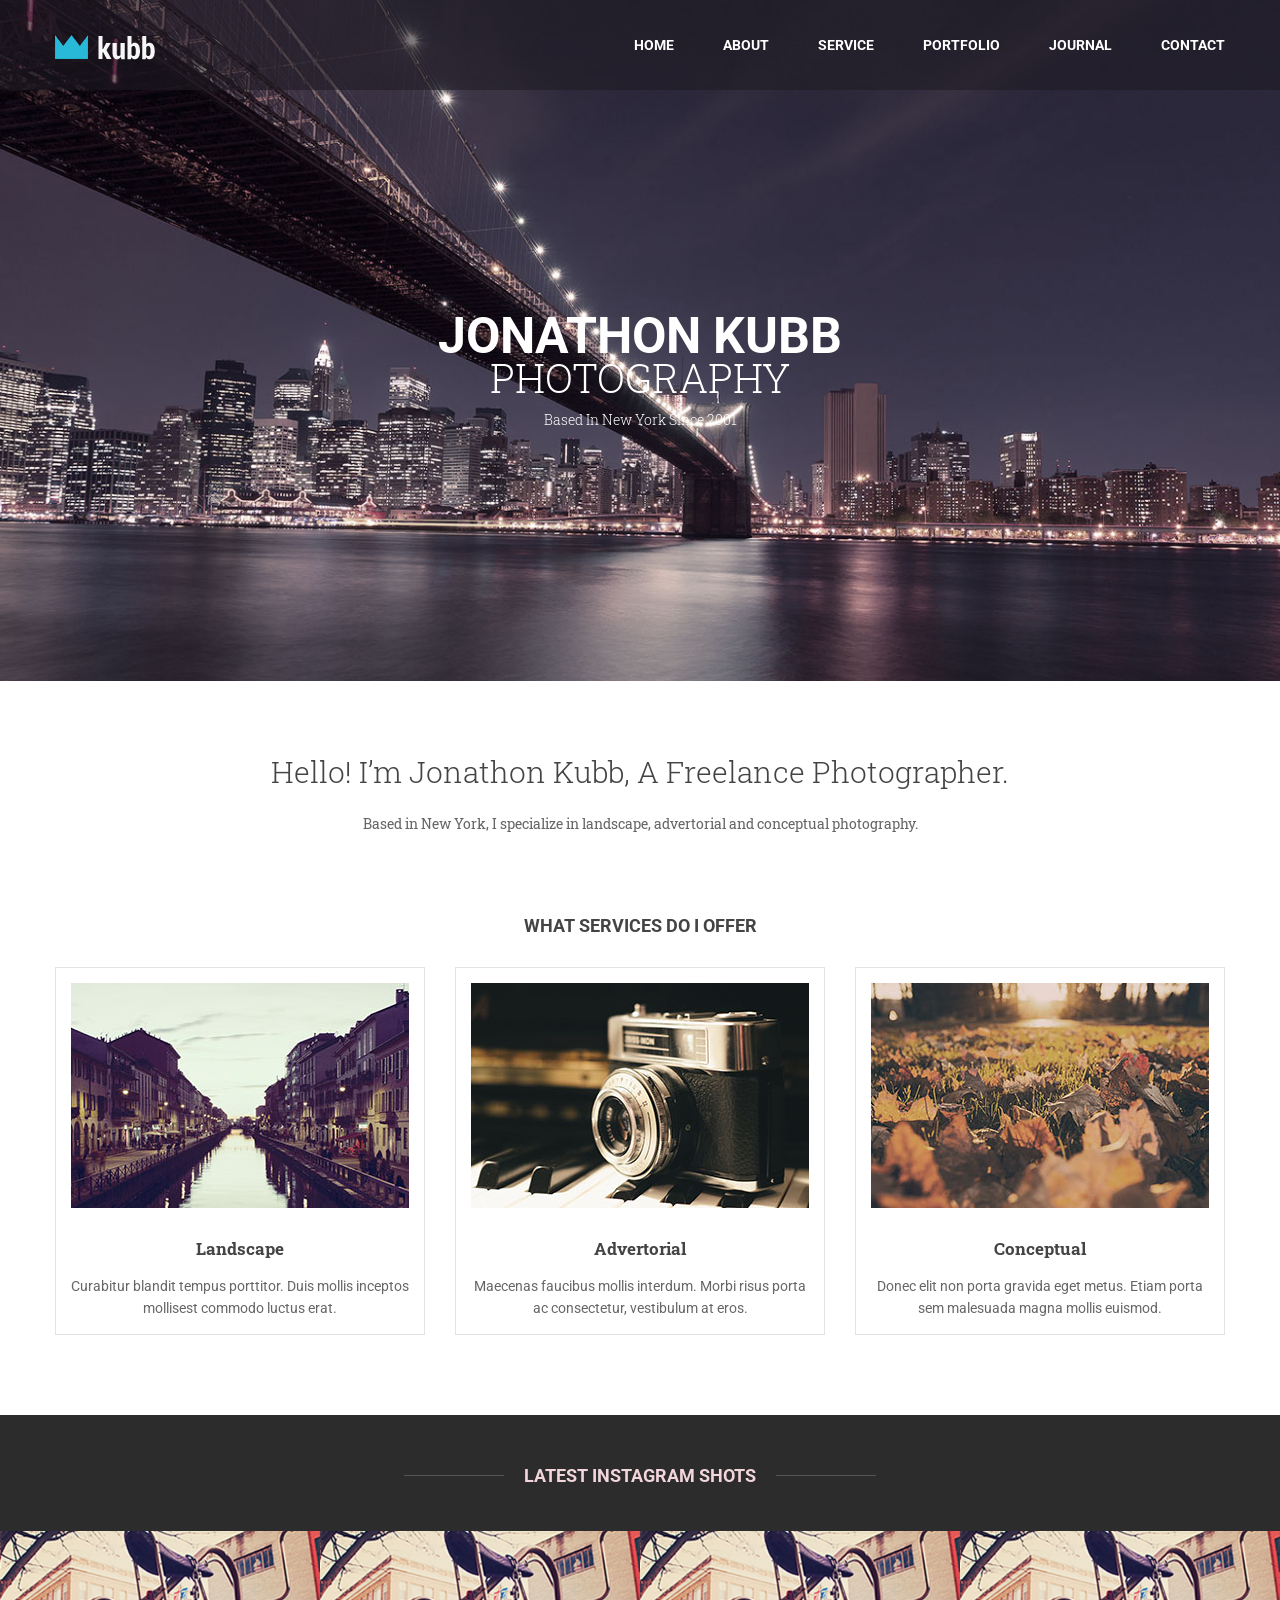
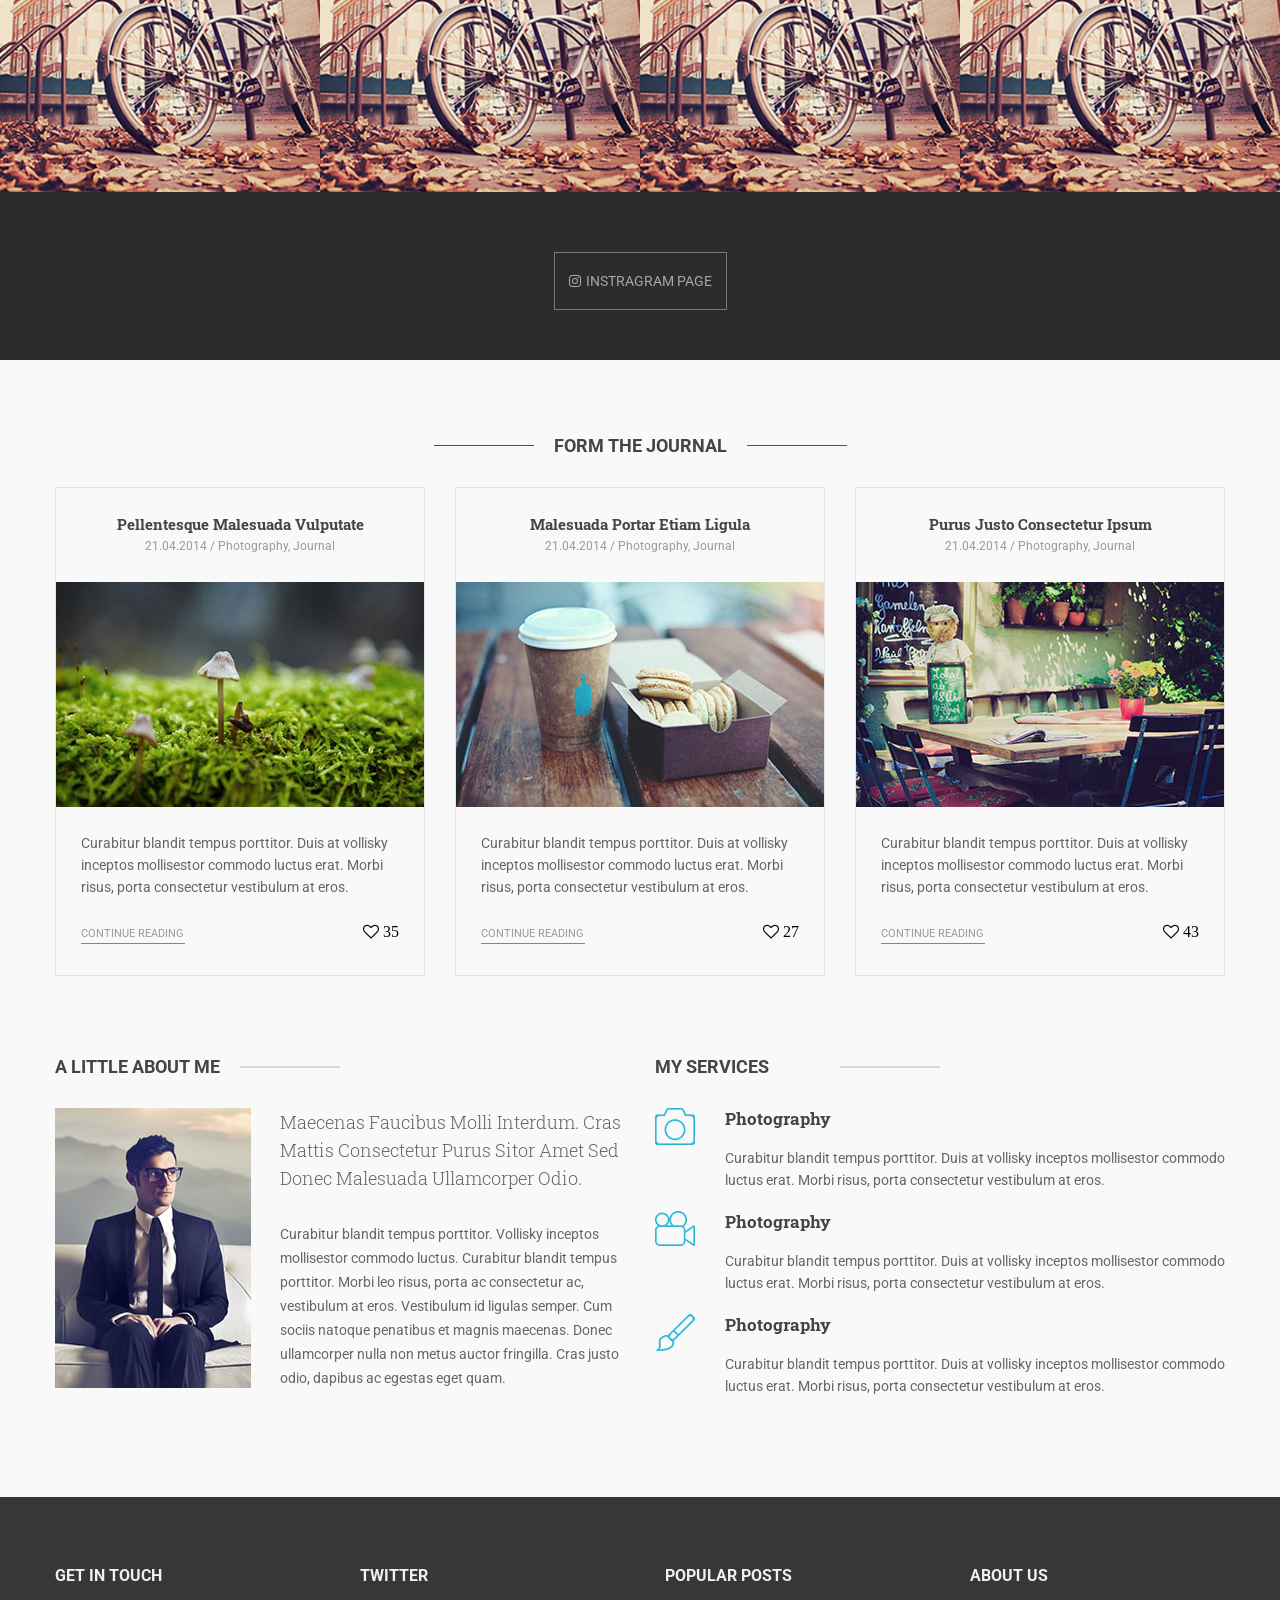
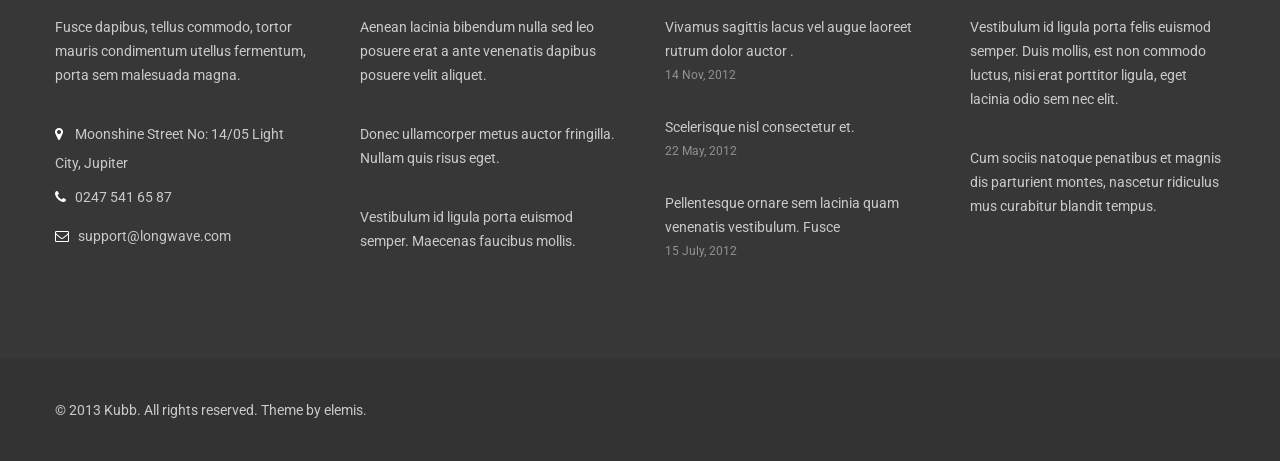
<file: index.html>
<!DOCTYPE html>
<html lang="en">

<head>
    <meta charset="UTF-8">
    <meta http-equiv="X-UA-Compatible" content="IE=edge">
    <meta name="viewport" content="width=device-width, initial-scale=1.0">
    <title>kubb project</title>
    <link rel="stylesheet" href="https://cdnjs.cloudflare.com/ajax/libs/font-awesome/4.7.0/css/font-awesome.css"
        integrity="sha512-5A8nwdMOWrSz20fDsjczgUidUBR8liPYU+WymTZP1lmY9G6Oc7HlZv156XqnsgNUzTyMefFTcsFH/tnJE/+xBg=="
        crossorigin="anonymous" referrerpolicy="no-referrer" />
    <link rel="preconnect" href="https://fonts.googleapis.com">
    <link rel="preconnect" href="https://fonts.gstatic.com" crossorigin>
    <link
        href="https://fonts.googleapis.com/css2?family=Lato:wght@300;400&family=Open+Sans:ital,wght@0,300;0,400;0,500;0,700;1,600&family=Oswald:wght@400;500;600;700&family=Roboto+Slab:wght@300;400;600;700;800;900&family=Roboto:wght@300;400;500;700;900&display=swap"
        rel="stylesheet">
    <link rel="stylesheet" href="css/style.css">
</head>

<body>
    <!-- ============================= nav section start ========================= -->

    <section id="nav">
        <div class="container">
            <div class="menu_main">
                <div class="menu_logo">
                    <img src="images/logo.png" alt="logo">
                </div>
                <div class="menu_list">
                    <ul>
                        <li><a href="#">home</a></li>
                        <li><a href="#">about</a></li>
                        <li><a href="#">service</a></li>
                        <li><a href="#">portfolio</a></li>
                        <li><a href="#">journal</a></li>
                        <li><a href="#">contact</a></li>
                    </ul>
                </div>
            </div>

        </div>
    </section>

    <!-- =====================nav section end================ -->

    <!-- ====================== banner section start ===================== -->
    <section id="banner">
        <div class="banner_text">
            <h1>Jonathon Kubb</h1>
            <h2>Photography</h2>
            <p>Based in New York since 2001</p>
        </div>
    </section>
    <!-- ====================== banner section end ======================= -->

    <!-- ======================= about section start ============== -->
    <section id="about">
        <div class="container">
            <div class="about_text">
                <h2>Hello! I’m Jonathon Kubb, a freelance Photographer.</h2>
                <p>Based in New York, I specialize in landscape, advertorial and conceptual photography. </p>
            </div>
        </div>
    </section>
    <!-- ====================== about section end ==================== -->


    <!-- ========================= service section start ======================= -->
    <section id="service">
        <div class="container">
            <div class="service_header">
                <h2>What services do I offer</h2>
            </div>

            <div class="service_main">
                <div class="service_item">
                    <div class="service_photo">
                        <img src="images/service-1.jpg" alt="service">
                    </div>

                    <div class="service_text">
                        <h2>landscape</h2>
                        <p>Curabitur blandit tempus porttitor. Duis mollis inceptos mollisest commodo luctus erat. </p>
                    </div>
                </div>

                <div class="service_item">
                    <div class="service_photo">
                        <img src="images/service-2.jpg" alt="service">
                    </div>

                    <div class="service_text">
                        <h2>Advertorial </h2>
                        <p>Maecenas faucibus mollis interdum. Morbi risus porta ac consectetur, vestibulum at eros. </p>
                    </div>
                </div>

                <div class="service_item">
                    <div class="service_photo">
                        <img src="images/service-3.jpg" alt="service">
                    </div>

                    <div class="service_text">
                        <h2>Conceptual</h2>
                        <p> Donec elit non porta gravida eget metus. Etiam porta sem malesuada magna mollis euismod.
                        </p>
                    </div>
                </div>
            </div>

        </div>
    </section>
    <!-- ======================== service section end ============================== -->


    <!-- ========================= portfolio section start ========================== -->
    <section id="portfolio">
        <div class="common_head">
            <h2>Latest ınstagram shots</h2>
        </div>

        <div class="portfolio_main">
            <div class="portfolio_item">
                <img src="images/port-1.jpg" alt="port-1">
            </div>

            <div class="portfolio_item">
                <img src="images/port-1.jpg" alt="port-1">
            </div>

            <div class="portfolio_item">
                <img src="images/port-1.jpg" alt="port-1">
            </div>

            <div class="portfolio_item">
                <img src="images/port-1.jpg" alt="port-1">
            </div>
        </div>

        <div class="portfolio_button">
            <a href="#"> <i class="fa fa-instagram" aria-hidden="true"></i>Instragram page</a>
        </div>

    </section>
    <!-- ========================== portfolio section end ========================== -->
    <!-- ======================== journal section start =================== -->
    <section id="journal">
        <div class="container">
            <div class="common_head journal_padding">
                <h2>FORM THE JOURNAL</h2>
            </div>

            <div class="journal_main">
                <div class="journal_item">
                    <div class="journal_heading">
                        <h2>Pellentesque Malesuada Vulputate</h2>
                        <p>21.04.2014 / Photography, Journal</p>
                    </div>

                    <div class="journal_photo">
                        <img src="images/journal-1.jpg" alt="journal-1">
                    </div>

                    <div class="journal_footer">
                        <p>Curabitur blandit tempus porttitor. Duis at vollisky inceptos mollisestor commodo luctus
                            erat. Morbi risus, porta consectetur vestibulum at eros.</p>
                    </div>

                    <div class="journal_footer_last">
                        <div class="journal_footer_last_left">
                            <p>Continue Reading</p>
                        </div>
                        <div class="journal_footer_last_right">
                            <i class="fa fa-heart-o" aria-hidden="true"></i>
                            <span>35</span>
                        </div>
                    </div>
                </div>


                <div class="journal_item">
                    <div class="journal_heading">
                        <h2>Malesuada Portar Etiam Ligula</h2>
                        <p>21.04.2014 / Photography, Journal</p>
                    </div>

                    <div class="journal_photo">
                        <img src="images/journal-2.jpg" alt="journal-1">
                    </div>

                    <div class="journal_footer">
                        <p>Curabitur blandit tempus porttitor. Duis at vollisky inceptos mollisestor commodo luctus
                            erat. Morbi risus, porta consectetur vestibulum at eros.</p>
                    </div>

                    <div class="journal_footer_last">
                        <div class="journal_footer_last_left">
                            <p>Continue Reading</p>
                        </div>
                        <div class="journal_footer_last_right">
                            <i class="fa fa-heart-o" aria-hidden="true"></i>
                            <span>27</span>
                        </div>
                    </div>
                </div>


                <div class="journal_item">
                    <div class="journal_heading">
                        <h2>Purus Justo Consectetur Ipsum</h2>
                        <p>21.04.2014 / Photography, Journal</p>
                    </div>

                    <div class="journal_photo">
                        <img src="images/journal-3.jpg" alt="journal-1">
                    </div>

                    <div class="journal_footer">
                        <p>Curabitur blandit tempus porttitor. Duis at vollisky inceptos mollisestor commodo luctus
                            erat. Morbi risus, porta consectetur vestibulum at eros.</p>
                    </div>

                    <div class="journal_footer_last">
                        <div class="journal_footer_last_left">
                            <p>Continue Reading</p>
                        </div>
                        <div class="journal_footer_last_right">
                            <i class="fa fa-heart-o" aria-hidden="true"></i>
                            <span>43</span>
                        </div>
                    </div>
                </div>
            </div>

        </div>
    </section>

    <!-- ======================== journal section end ===================== -->



    <!-- ======================== about and service section start ================ -->

    <section id="about_service">
        <div class="container">
            <div class="about_service_main">
                <div class="about_service_left">
                    <div class="common_header">
                        <h2>A little about me</h2>
                    </div>


                    <div class="about2_main">
                        <div class="about2_photo">
                            <img src="images/about-1.jpg" alt="about-1">
                        </div>

                        <div class="about2_text">
                            <h2>Maecenas faucibus molli interdum. Cras mattis consectetur purus sitor amet sed donec
                                malesuada ullamcorper odio.</h2>
                            <p>Curabitur blandit tempus porttitor. Vollisky inceptos mollisestor commodo luctus.
                                Curabitur blandit tempus porttitor. Morbi leo risus, porta ac consectetur ac, vestibulum
                                at eros. Vestibulum id ligulas semper. Cum sociis natoque penatibus et magnis maecenas.
                                Donec ullamcorper nulla non metus auctor fringilla. Cras justo odio, dapibus ac egestas
                                eget quam.</p>
                        </div>
                    </div>

                </div>

                <div class="about_service_right">
                    <div class="common_header">
                        <h2>My Services</h2>
                    </div>

                    <div class="service2_main">
                        <div class="service2_item">
                            <div class="service2_logo">
                                <img src="images/s_logo.png" alt="s_logo">
                            </div>
                            <div class="service2_text">
                                <h2>Photography</h2>
                                <p>Curabitur blandit tempus porttitor. Duis at vollisky inceptos mollisestor commodo
                                    luctus erat. Morbi risus, porta consectetur vestibulum at eros.</p>
                            </div>

                        </div>

                        <div class="service2_item">
                            <div class="service2_logo">
                                <img src="images/s_logo-2.png" alt="s_logo">
                            </div>
                            <div class="service2_text">
                                <h2>Photography</h2>
                                <p>Curabitur blandit tempus porttitor. Duis at vollisky inceptos mollisestor commodo
                                    luctus erat. Morbi risus, porta consectetur vestibulum at eros.</p>
                            </div>
                        </div>


                        <div class="service2_item">
                            <div class="service2_logo">
                                <img src="images/s_logo-3.png" alt="s_logo">
                            </div>
                            <div class="service2_text">
                                <h2>Photography</h2>
                                <p>Curabitur blandit tempus porttitor. Duis at vollisky inceptos mollisestor commodo
                                    luctus erat. Morbi risus, porta consectetur vestibulum at eros.</p>
                            </div>
                        </div>


                    </div>
                </div>
            </div>
        </div>

    </section>

    <!-- ========================= about and service section end ================== -->

    <!-- ============================== footer section start =====================  -->
    <section id="footer">
        <div class="container">
            <div class="footer_main">
                <div class="footer_item1">
                    <h2>Get In Touch</h2>
                    <p>Fusce dapibus, tellus commodo, tortor mauris condimentum utellus fermentum, porta sem malesuada
                        magna. </p>

                    <ul>
                        <li><i class="fa fa-map-marker" aria-hidden="true"></i> Moonshine Street No: 14/05
                            Light City, Jupiter </li>


                        <li><i class="fa fa-phone" aria-hidden="true"></i>0247 541 65 87</li>
                        <li><i class="fa fa-envelope-o" aria-hidden="true"></i>support@longwave.com</li>
                    </ul>

                </div>

                <div class="footer_item2">
                    <h2>twitter</h2>
                    <p>Aenean lacinia bibendum nulla sed leo posuere erat a ante venenatis dapibus posuere velit
                        aliquet.</p>

                    <p>Donec ullamcorper metus auctor fringilla. Nullam quis risus eget.</p>

                    <p>Vestibulum id ligula porta euismod semper. Maecenas faucibus mollis.</p>
                </div>


                <div class="footer_item3">
                    <h2>Popular Posts</h2>

                    <div class="footer_p">
                        <p>Vivamus sagittis lacus vel augue laoreet rutrum dolor auctor .</p>
                        <h6>14 Nov, 2012 </h6>
                    </div>

                    <div class="footer_p">
                        <p>Scelerisque nisl consectetur et.</p>
                        <h6>22 May, 2012 </h6>
                    </div>

                    <div class="footer_p">
                        <p> Pellentesque ornare sem lacinia quam venenatis vestibulum. Fusce </p>
                        <h6>15 July, 2012</h6>
                    </div>
                </div>

                <div class="footer_item4">
                    <h2>About Us</h2>
                    <p>Vestibulum id ligula porta felis euismod semper. Duis mollis, est non commodo luctus, nisi erat
                        porttitor ligula, eget lacinia odio sem nec elit. </p>

                    <p>Cum sociis natoque penatibus et magnis dis parturient montes, nascetur ridiculus mus curabitur
                        blandit tempus.</p>
                </div>

            </div>
        </div>
    </section>

    <!-- ============================== footer section end ========================= -->

    <!-- ======================== copy right part ================= -->

    <section id="copy_right">
        <div class="container">
            <p>© 2013 Kubb. All rights reserved. Theme by elemis.</p>
        </div>

    </section>
</body>

</html>
</file>
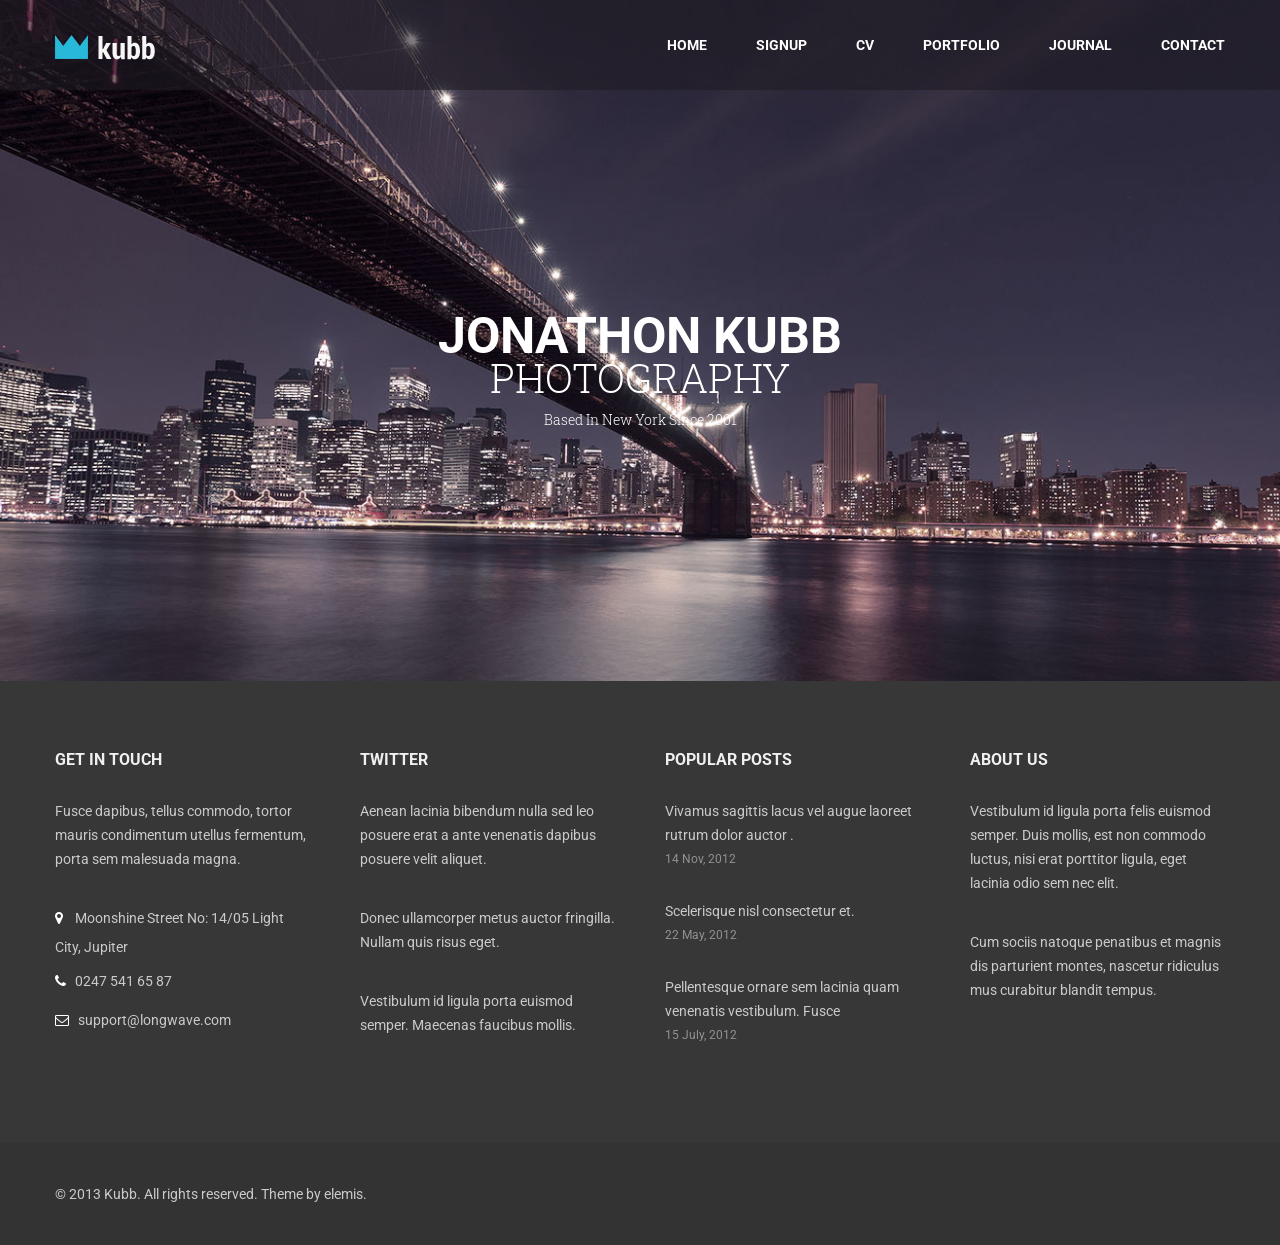
<file: contact.html>
<!DOCTYPE html>
<html lang="en">

<head>
    <meta charset="UTF-8">
    <meta http-equiv="X-UA-Compatible" content="IE=edge">
    <meta name="viewport" content="width=device-width, initial-scale=1.0">
    <title>kubb project</title>
    <link rel="icon" href="favicon.ico">
    <link rel="stylesheet" href="https://cdnjs.cloudflare.com/ajax/libs/font-awesome/4.7.0/css/font-awesome.css" integrity="sha512-5A8nwdMOWrSz20fDsjczgUidUBR8liPYU+WymTZP1lmY9G6Oc7HlZv156XqnsgNUzTyMefFTcsFH/tnJE/+xBg==" crossorigin="anonymous" referrerpolicy="no-referrer" />
    <link rel="preconnect" href="https://fonts.googleapis.com">
    <link rel="preconnect" href="https://fonts.gstatic.com" crossorigin>
    <link href="https://fonts.googleapis.com/css2?family=Lato:wght@300;400&family=Open+Sans:ital,wght@0,300;0,400;0,500;0,700;1,600&family=Oswald:wght@400;500;600;700&family=Roboto+Slab:wght@300;400;600;700;800;900&family=Roboto:wght@300;400;500;700;900&display=swap" rel="stylesheet">
    <link rel="stylesheet" href="css/style.css">
</head>

<body>
    <!-- ============================= nav section start ========================= -->

    <section id="nav">
        <div class="container">
            <div class="menu_main">
                <div class="menu_logo">
                    <img src="images/logo.png" alt="logo">
                </div>
                <div class="menu_list">
                    <ul>
                        <li><a href="#">home</a></li>
                        <li><a href="signup.html">Signup</a></li>
                        <li><a href="cv.html">CV</a></li>
                        <li><a href="portfolio.html">portfolio</a></li>
                        <li><a href="journal.html">journal</a></li>
                        <li><a href="contact.html">contact</a></li>
                    </ul>
                </div>
            </div>

        </div>
    </section>

    <!-- =====================nav section end================ -->

    <!-- ====================== banner section start ===================== -->
    <section id="banner">
        <div class="banner_text">
            <h1>Jonathon Kubb</h1>
            <h2>Photography</h2>
            <p>Based in New York since 2001</p>
        </div>
    </section>
    <!-- ====================== banner section end ======================= -->

   

    <!-- ============================== footer section start =====================  -->
    <section id="footer">
        <div class="container">
            <div class="footer_main">
                <div class="footer_item1">
                    <h2>Get In Touch</h2>
                    <p>Fusce dapibus, tellus commodo, tortor mauris condimentum utellus fermentum, porta sem malesuada
                        magna. </p>

                    <ul>
                        <li><i class="fa fa-map-marker" aria-hidden="true"></i> Moonshine Street No: 14/05
                            Light City, Jupiter </li>


                        <li><i class="fa fa-phone" aria-hidden="true"></i>0247 541 65 87</li>
                        <li><i class="fa fa-envelope-o" aria-hidden="true"></i>support@longwave.com</li>
                    </ul>

                </div>

                <div class="footer_item2">
                    <h2>twitter</h2>
                    <p>Aenean lacinia bibendum nulla sed leo posuere erat a ante venenatis dapibus posuere velit
                        aliquet.</p>

                    <p>Donec ullamcorper metus auctor fringilla. Nullam quis risus eget.</p>

                    <p>Vestibulum id ligula porta euismod semper. Maecenas faucibus mollis.</p>
                </div>


                <div class="footer_item3">
                    <h2>Popular Posts</h2>

                    <div class="footer_p">
                        <p>Vivamus sagittis lacus vel augue laoreet rutrum dolor auctor .</p>
                        <h6>14 Nov, 2012 </h6>
                    </div>

                    <div class="footer_p">
                        <p>Scelerisque nisl consectetur et.</p>
                        <h6>22 May, 2012 </h6>
                    </div>

                    <div class="footer_p">
                        <p> Pellentesque ornare sem lacinia quam venenatis vestibulum. Fusce </p>
                        <h6>15 July, 2012</h6>
                    </div>
                </div>

                <div class="footer_item4">
                    <h2>About Us</h2>
                    <p>Vestibulum id ligula porta felis euismod semper. Duis mollis, est non commodo luctus, nisi erat
                        porttitor ligula, eget lacinia odio sem nec elit. </p>

                    <p>Cum sociis natoque penatibus et magnis dis parturient montes, nascetur ridiculus mus curabitur
                        blandit tempus.</p>
                </div>

            </div>
        </div>
    </section>

    <!-- ============================== footer section end ========================= -->

    <!-- ======================== copy right part ================= -->

    <section id="copy_right">
        <div class="container">
            <p>© 2013 Kubb. All rights reserved. Theme by elemis.</p>
        </div>

    </section>
</body>

</html>
</file>
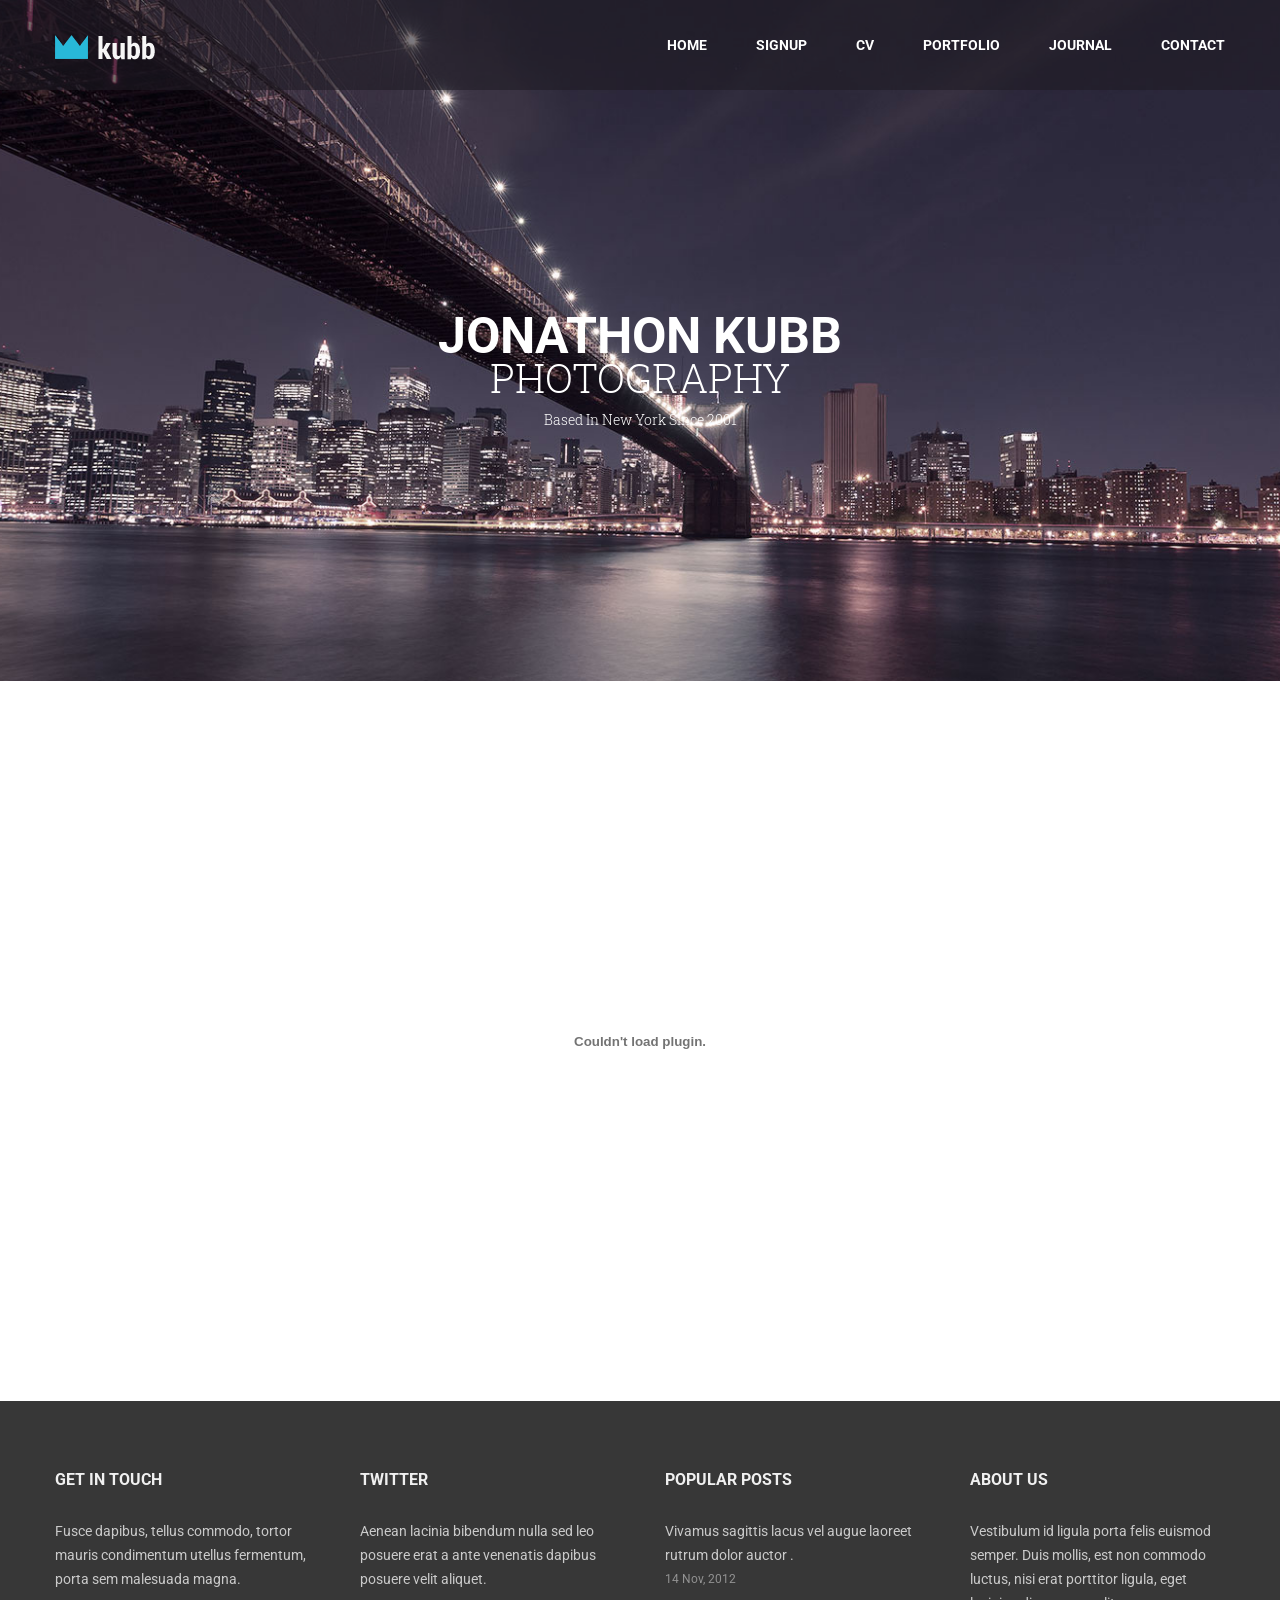
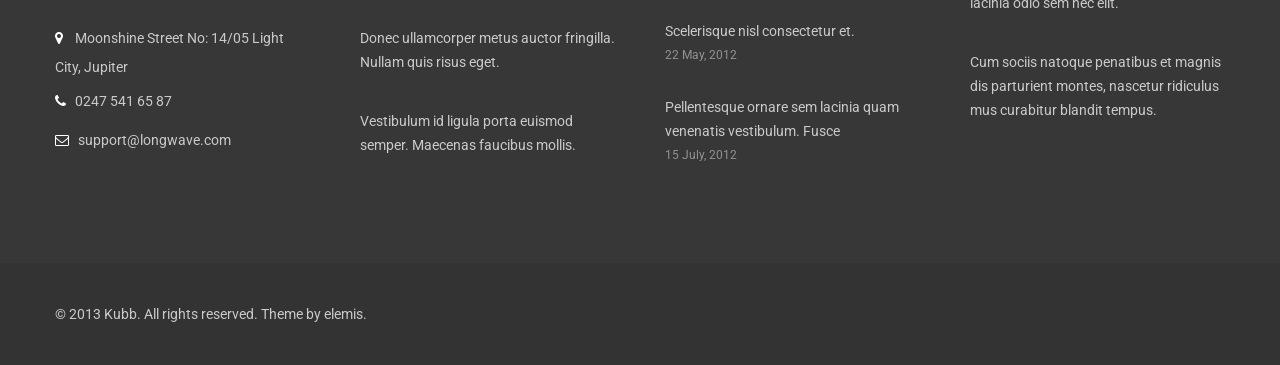
<file: cv.html>
<!DOCTYPE html>
<html lang="en">

<head>
    <meta charset="UTF-8">
    <meta http-equiv="X-UA-Compatible" content="IE=edge">
    <meta name="viewport" content="width=device-width, initial-scale=1.0">
    <title>kubb project</title>
    <link rel="icon" href="favicon.ico">
    <link rel="stylesheet" href="https://cdnjs.cloudflare.com/ajax/libs/font-awesome/4.7.0/css/font-awesome.css" integrity="sha512-5A8nwdMOWrSz20fDsjczgUidUBR8liPYU+WymTZP1lmY9G6Oc7HlZv156XqnsgNUzTyMefFTcsFH/tnJE/+xBg==" crossorigin="anonymous" referrerpolicy="no-referrer" />
    <link rel="preconnect" href="https://fonts.googleapis.com">
    <link rel="preconnect" href="https://fonts.gstatic.com" crossorigin>
    <link href="https://fonts.googleapis.com/css2?family=Lato:wght@300;400&family=Open+Sans:ital,wght@0,300;0,400;0,500;0,700;1,600&family=Oswald:wght@400;500;600;700&family=Roboto+Slab:wght@300;400;600;700;800;900&family=Roboto:wght@300;400;500;700;900&display=swap" rel="stylesheet">
    <link rel="stylesheet" href="css/style.css">
</head>

<body>
    <!-- ============================= nav section start ========================= -->

    <section id="nav">
        <div class="container">
            <div class="menu_main">
                <div class="menu_logo">
                    <img src="images/logo.png" alt="logo">
                </div>
                <div class="menu_list">
                    <ul>
                        <li><a href="#">home</a></li>
                        <li><a href="signup.html">Signup</a></li>
                        <li><a href="cv.html">CV</a></li>
                        <li><a href="portfolio.html">portfolio</a></li>
                        <li><a href="journal.html">journal</a></li>
                        <li><a href="contact.html">contact</a></li>
                    </ul>
                </div>
            </div>

        </div>
    </section>

    <!-- =====================nav section end================ -->

    <!-- ====================== banner section start ===================== -->
    <section id="banner">
        <div class="banner_text">
            <h1>Jonathon Kubb</h1>
            <h2>Photography</h2>
            <p>Based in New York since 2001</p>
        </div>
    </section>
    <!-- ====================== banner section end ======================= -->

    <section id="signup" style="height: 80vh;">
        <embed src="images/Shah_Alam_CV_V1.pdf" type="application/pdf" width="100%" height="100%" title="Embedded PDF Viewer" />
    </section>

    <!-- ============================== footer section start =====================  -->
    <section id="footer">
        <div class="container">
            <div class="footer_main">
                <div class="footer_item1">
                    <h2>Get In Touch</h2>
                    <p>Fusce dapibus, tellus commodo, tortor mauris condimentum utellus fermentum, porta sem malesuada
                        magna. </p>

                    <ul>
                        <li><i class="fa fa-map-marker" aria-hidden="true"></i> Moonshine Street No: 14/05
                            Light City, Jupiter </li>


                        <li><i class="fa fa-phone" aria-hidden="true"></i>0247 541 65 87</li>
                        <li><i class="fa fa-envelope-o" aria-hidden="true"></i>support@longwave.com</li>
                    </ul>

                </div>

                <div class="footer_item2">
                    <h2>twitter</h2>
                    <p>Aenean lacinia bibendum nulla sed leo posuere erat a ante venenatis dapibus posuere velit
                        aliquet.</p>

                    <p>Donec ullamcorper metus auctor fringilla. Nullam quis risus eget.</p>

                    <p>Vestibulum id ligula porta euismod semper. Maecenas faucibus mollis.</p>
                </div>


                <div class="footer_item3">
                    <h2>Popular Posts</h2>

                    <div class="footer_p">
                        <p>Vivamus sagittis lacus vel augue laoreet rutrum dolor auctor .</p>
                        <h6>14 Nov, 2012 </h6>
                    </div>

                    <div class="footer_p">
                        <p>Scelerisque nisl consectetur et.</p>
                        <h6>22 May, 2012 </h6>
                    </div>

                    <div class="footer_p">
                        <p> Pellentesque ornare sem lacinia quam venenatis vestibulum. Fusce </p>
                        <h6>15 July, 2012</h6>
                    </div>
                </div>

                <div class="footer_item4">
                    <h2>About Us</h2>
                    <p>Vestibulum id ligula porta felis euismod semper. Duis mollis, est non commodo luctus, nisi erat
                        porttitor ligula, eget lacinia odio sem nec elit. </p>

                    <p>Cum sociis natoque penatibus et magnis dis parturient montes, nascetur ridiculus mus curabitur
                        blandit tempus.</p>
                </div>

            </div>
        </div>
    </section>

    <!-- ============================== footer section end ========================= -->

    <!-- ======================== copy right part ================= -->

    <section id="copy_right">
        <div class="container">
            <p>© 2013 Kubb. All rights reserved. Theme by elemis.</p>
        </div>

    </section>
</body>

</html>
</file>
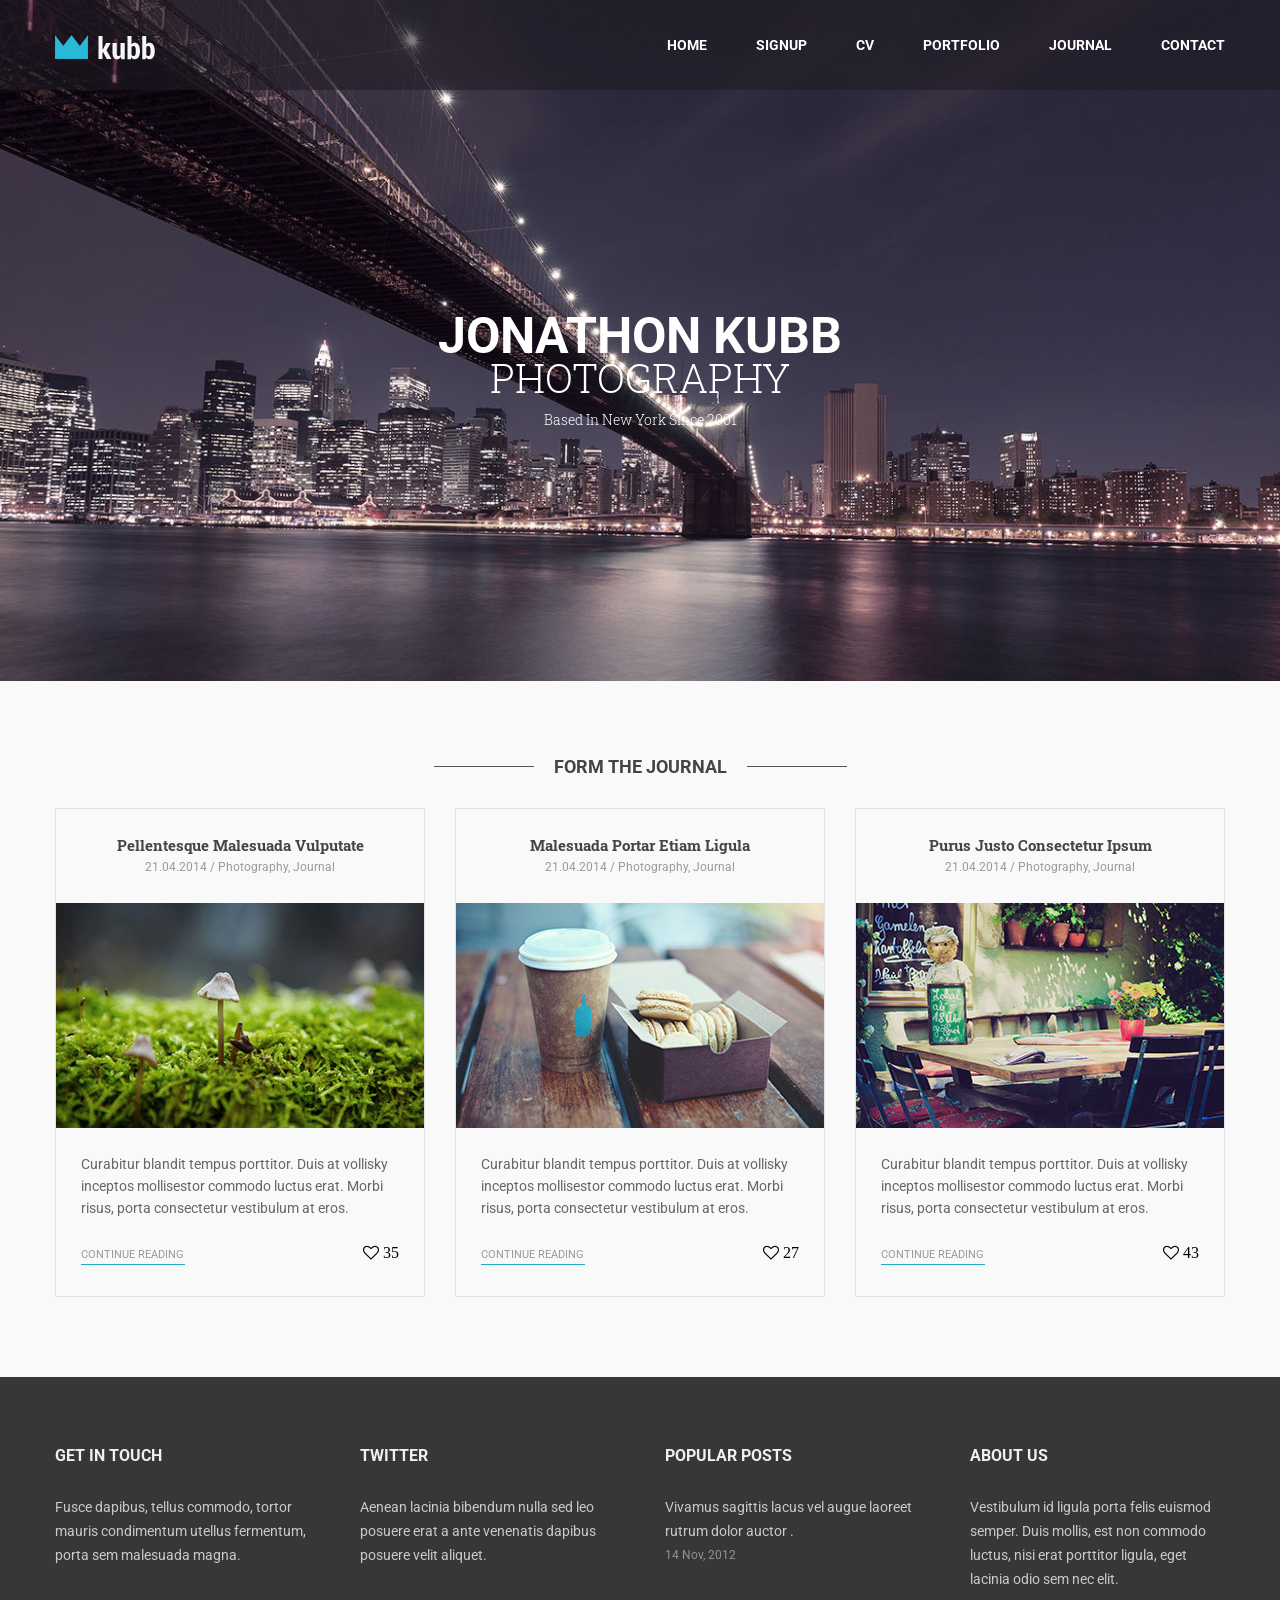
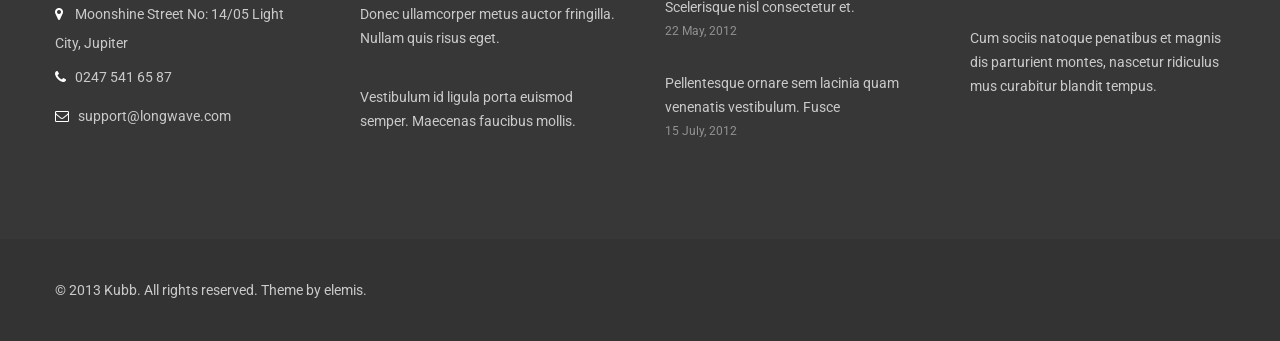
<file: journal.html>
<!DOCTYPE html>
<html lang="en">

<head>
    <meta charset="UTF-8">
    <meta http-equiv="X-UA-Compatible" content="IE=edge">
    <meta name="viewport" content="width=device-width, initial-scale=1.0">
    <title>kubb project</title>
    <link rel="icon" href="favicon.ico">
    <link rel="stylesheet" href="https://cdnjs.cloudflare.com/ajax/libs/font-awesome/4.7.0/css/font-awesome.css" integrity="sha512-5A8nwdMOWrSz20fDsjczgUidUBR8liPYU+WymTZP1lmY9G6Oc7HlZv156XqnsgNUzTyMefFTcsFH/tnJE/+xBg==" crossorigin="anonymous" referrerpolicy="no-referrer" />
    <link rel="preconnect" href="https://fonts.googleapis.com">
    <link rel="preconnect" href="https://fonts.gstatic.com" crossorigin>
    <link href="https://fonts.googleapis.com/css2?family=Lato:wght@300;400&family=Open+Sans:ital,wght@0,300;0,400;0,500;0,700;1,600&family=Oswald:wght@400;500;600;700&family=Roboto+Slab:wght@300;400;600;700;800;900&family=Roboto:wght@300;400;500;700;900&display=swap" rel="stylesheet">
    <link rel="stylesheet" href="css/style.css">
</head>

<body>
    <!-- ============================= nav section start ========================= -->

    <section id="nav">
        <div class="container">
            <div class="menu_main">
                <div class="menu_logo">
                    <img src="images/logo.png" alt="logo">
                </div>
                <div class="menu_list">
                    <ul>
                        <li><a href="#">home</a></li>
                        <li><a href="signup.html">Signup</a></li>
                        <li><a href="cv.html">CV</a></li>
                        <li><a href="portfolio.html">portfolio</a></li>
                        <li><a href="journal.html">journal</a></li>
                        <li><a href="contact.html">contact</a></li>
                    </ul>
                </div>
            </div>

        </div>
    </section>

    <!-- =====================nav section end================ -->

    <!-- ====================== banner section start ===================== -->
    <section id="banner">
        <div class="banner_text">
            <h1>Jonathon Kubb</h1>
            <h2>Photography</h2>
            <p>Based in New York since 2001</p>
        </div>
    </section>
    <!-- ====================== banner section end ======================= -->


    <!-- ======================== journal section start =================== -->
    <section id="journal">
        <div class="container">
            <div class="common_head journal_padding">
                <h2>FORM THE JOURNAL</h2>
            </div>

            <div class="journal_main">
                <div class="journal_item">
                    <div class="journal_heading">
                        <h2>Pellentesque Malesuada Vulputate</h2>
                        <p>21.04.2014 / Photography, Journal</p>
                    </div>

                    <div class="journal_photo">
                        <img src="images/journal-1.jpg" alt="journal-1">
                    </div>

                    <div class="journal_footer">
                        <p>Curabitur blandit tempus porttitor. Duis at vollisky inceptos mollisestor commodo luctus
                            erat. Morbi risus, porta consectetur vestibulum at eros.</p>
                    </div>

                    <div class="journal_footer_last">
                        <div class="journal_footer_last_left">
                            <p>Continue Reading</p>
                        </div>
                        <div class="journal_footer_last_right">
                            <i class="fa fa-heart-o" aria-hidden="true"></i>
                            <span>35</span>
                        </div>
                    </div>
                </div>


                <div class="journal_item">
                    <div class="journal_heading">
                        <h2>Malesuada Portar Etiam Ligula</h2>
                        <p>21.04.2014 / Photography, Journal</p>
                    </div>

                    <div class="journal_photo">
                        <img src="images/journal-2.jpg" alt="journal-1">
                    </div>

                    <div class="journal_footer">
                        <p>Curabitur blandit tempus porttitor. Duis at vollisky inceptos mollisestor commodo luctus
                            erat. Morbi risus, porta consectetur vestibulum at eros.</p>
                    </div>

                    <div class="journal_footer_last">
                        <div class="journal_footer_last_left">
                            <p>Continue Reading</p>
                        </div>
                        <div class="journal_footer_last_right">
                            <i class="fa fa-heart-o" aria-hidden="true"></i>
                            <span>27</span>
                        </div>
                    </div>
                </div>


                <div class="journal_item">
                    <div class="journal_heading">
                        <h2>Purus Justo Consectetur Ipsum</h2>
                        <p>21.04.2014 / Photography, Journal</p>
                    </div>

                    <div class="journal_photo">
                        <img src="images/journal-3.jpg" alt="journal-1">
                    </div>

                    <div class="journal_footer">
                        <p>Curabitur blandit tempus porttitor. Duis at vollisky inceptos mollisestor commodo luctus
                            erat. Morbi risus, porta consectetur vestibulum at eros.</p>
                    </div>

                    <div class="journal_footer_last">
                        <div class="journal_footer_last_left">
                            <p>Continue Reading</p>
                        </div>
                        <div class="journal_footer_last_right">
                            <i class="fa fa-heart-o" aria-hidden="true"></i>
                            <span>43</span>
                        </div>
                    </div>
                </div>
            </div>

        </div>
    </section>

    <!-- ======================== journal section end ===================== -->





    <!-- ============================== footer section start =====================  -->
    <section id="footer">
        <div class="container">
            <div class="footer_main">
                <div class="footer_item1">
                    <h2>Get In Touch</h2>
                    <p>Fusce dapibus, tellus commodo, tortor mauris condimentum utellus fermentum, porta sem malesuada
                        magna. </p>

                    <ul>
                        <li><i class="fa fa-map-marker" aria-hidden="true"></i> Moonshine Street No: 14/05
                            Light City, Jupiter </li>


                        <li><i class="fa fa-phone" aria-hidden="true"></i>0247 541 65 87</li>
                        <li><i class="fa fa-envelope-o" aria-hidden="true"></i>support@longwave.com</li>
                    </ul>

                </div>

                <div class="footer_item2">
                    <h2>twitter</h2>
                    <p>Aenean lacinia bibendum nulla sed leo posuere erat a ante venenatis dapibus posuere velit
                        aliquet.</p>

                    <p>Donec ullamcorper metus auctor fringilla. Nullam quis risus eget.</p>

                    <p>Vestibulum id ligula porta euismod semper. Maecenas faucibus mollis.</p>
                </div>


                <div class="footer_item3">
                    <h2>Popular Posts</h2>

                    <div class="footer_p">
                        <p>Vivamus sagittis lacus vel augue laoreet rutrum dolor auctor .</p>
                        <h6>14 Nov, 2012 </h6>
                    </div>

                    <div class="footer_p">
                        <p>Scelerisque nisl consectetur et.</p>
                        <h6>22 May, 2012 </h6>
                    </div>

                    <div class="footer_p">
                        <p> Pellentesque ornare sem lacinia quam venenatis vestibulum. Fusce </p>
                        <h6>15 July, 2012</h6>
                    </div>
                </div>

                <div class="footer_item4">
                    <h2>About Us</h2>
                    <p>Vestibulum id ligula porta felis euismod semper. Duis mollis, est non commodo luctus, nisi erat
                        porttitor ligula, eget lacinia odio sem nec elit. </p>

                    <p>Cum sociis natoque penatibus et magnis dis parturient montes, nascetur ridiculus mus curabitur
                        blandit tempus.</p>
                </div>

            </div>
        </div>
    </section>

    <!-- ============================== footer section end ========================= -->

    <!-- ======================== copy right part ================= -->

    <section id="copy_right">
        <div class="container">
            <p>© 2013 Kubb. All rights reserved. Theme by elemis.</p>
        </div>

    </section>
</body>

</html>
</file>
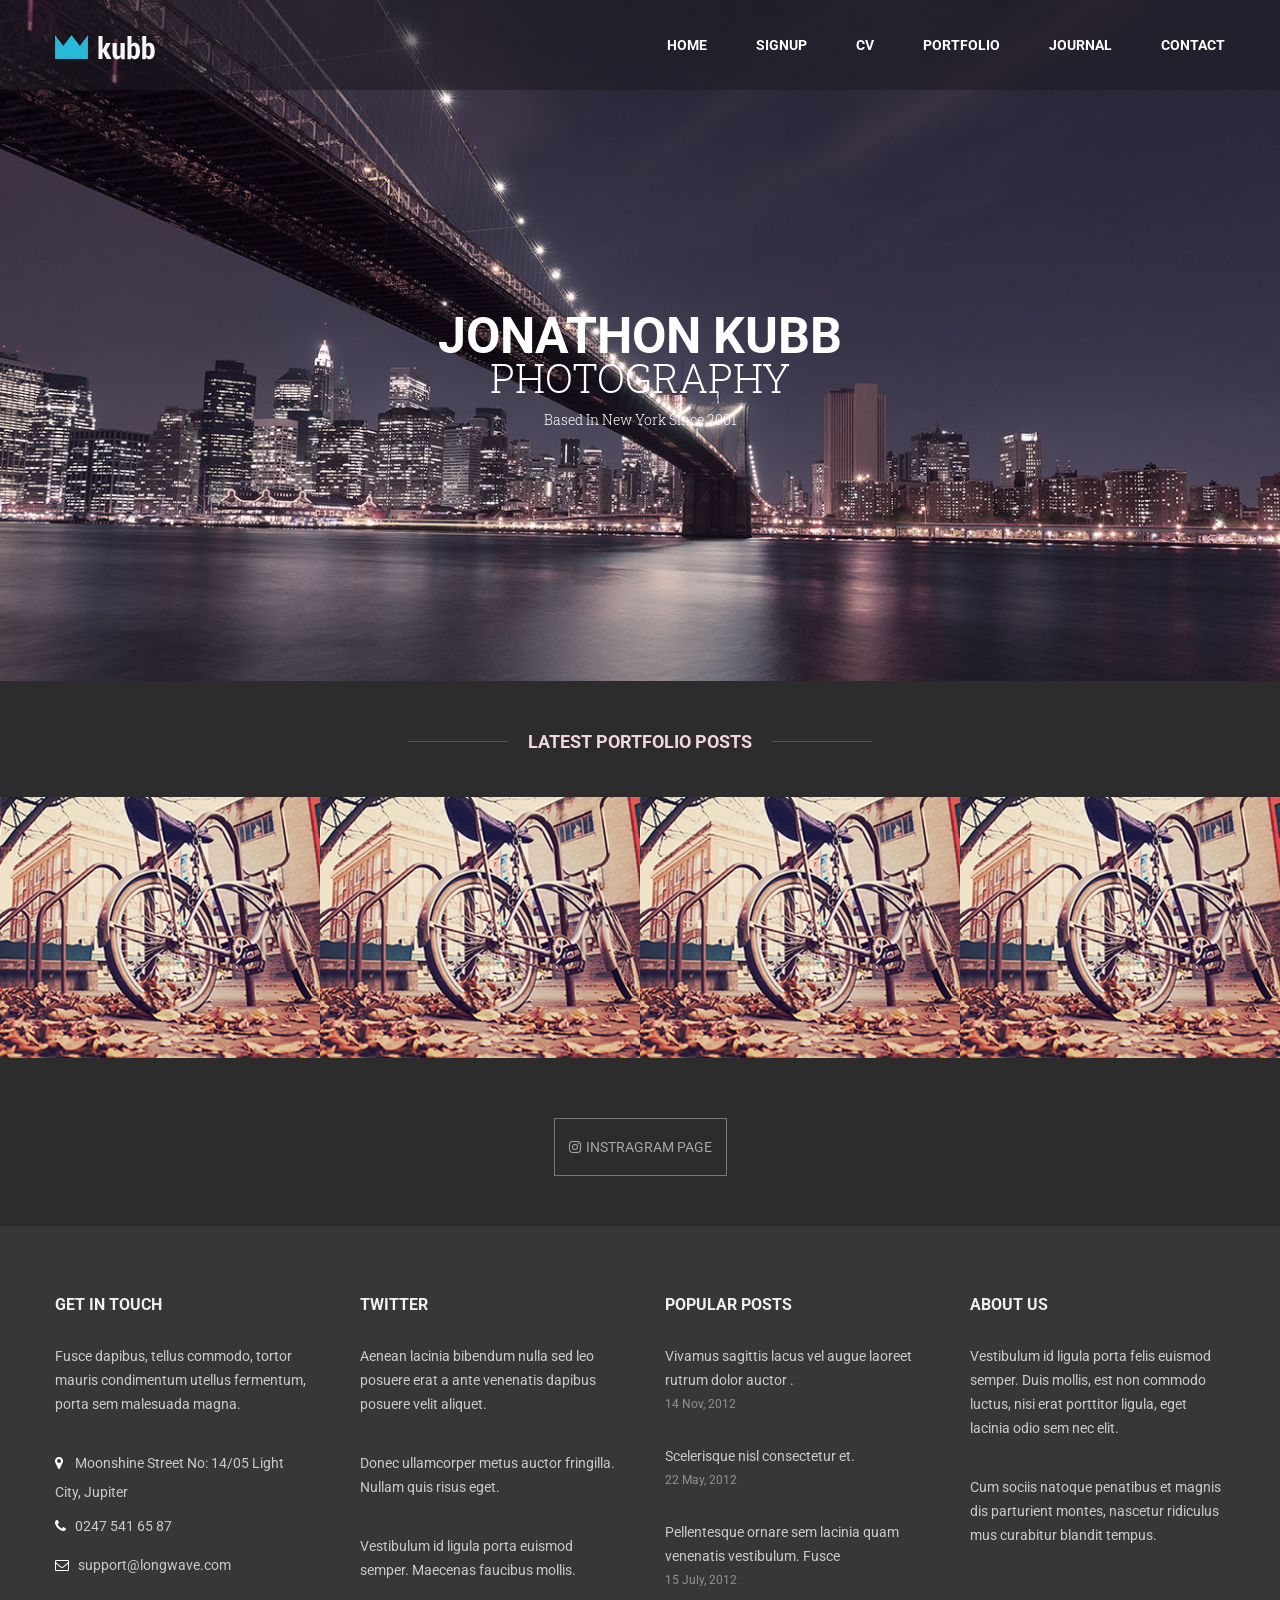
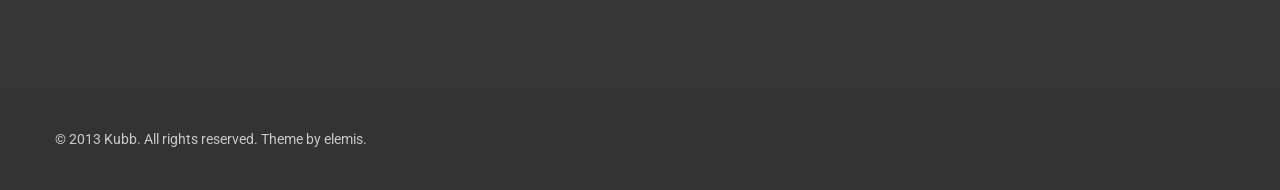
<file: portfolio.html>
<!DOCTYPE html>
<html lang="en">

<head>
    <meta charset="UTF-8">
    <meta http-equiv="X-UA-Compatible" content="IE=edge">
    <meta name="viewport" content="width=device-width, initial-scale=1.0">
    <title>kubb project</title>
    <link rel="icon" href="favicon.ico">
    <link rel="stylesheet" href="https://cdnjs.cloudflare.com/ajax/libs/font-awesome/4.7.0/css/font-awesome.css" integrity="sha512-5A8nwdMOWrSz20fDsjczgUidUBR8liPYU+WymTZP1lmY9G6Oc7HlZv156XqnsgNUzTyMefFTcsFH/tnJE/+xBg==" crossorigin="anonymous" referrerpolicy="no-referrer" />
    <link rel="preconnect" href="https://fonts.googleapis.com">
    <link rel="preconnect" href="https://fonts.gstatic.com" crossorigin>
    <link href="https://fonts.googleapis.com/css2?family=Lato:wght@300;400&family=Open+Sans:ital,wght@0,300;0,400;0,500;0,700;1,600&family=Oswald:wght@400;500;600;700&family=Roboto+Slab:wght@300;400;600;700;800;900&family=Roboto:wght@300;400;500;700;900&display=swap" rel="stylesheet">
    <link rel="stylesheet" href="css/style.css">
</head>

<body>
    <!-- ============================= nav section start ========================= -->

    <section id="nav">
        <div class="container">
            <div class="menu_main">
                <div class="menu_logo">
                    <img src="images/logo.png" alt="logo">
                </div>
                <div class="menu_list">
                    <ul>
                        <li><a href="#">home</a></li>
                        <li><a href="signup.html">Signup</a></li>
                        <li><a href="cv.html">CV</a></li>
                        <li><a href="portfolio.html">portfolio</a></li>
                        <li><a href="journal.html">journal</a></li>
                        <li><a href="contact.html">contact</a></li>
                    </ul>
                </div>
            </div>

        </div>
    </section>

    <!-- =====================nav section end================ -->

    <!-- ====================== banner section start ===================== -->
    <section id="banner">
        <div class="banner_text">
            <h1>Jonathon Kubb</h1>
            <h2>Photography</h2>
            <p>Based in New York since 2001</p>
        </div>
    </section>
    <!-- ====================== banner section end ======================= -->




    <!-- ========================= portfolio section start ========================== -->
    <section id="portfolio">
        <div class="common_head">
            <h2>Latest Portfolio posts</h2>
        </div>

        <div class="portfolio_main">
            <div class="portfolio_item">
                <img src="images/port-1.jpg" alt="port-1">
            </div>

            <div class="portfolio_item">
                <img src="images/port-1.jpg" alt="port-1">
            </div>

            <div class="portfolio_item">
                <img src="images/port-1.jpg" alt="port-1">
            </div>

            <div class="portfolio_item">
                <img src="images/port-1.jpg" alt="port-1">
            </div>
        </div>

        <div class="portfolio_button">
            <a href="#"> <i class="fa fa-instagram" aria-hidden="true"></i>Instragram page</a>
        </div>

    </section>



    <!-- ============================== footer section start =====================  -->
    <section id="footer">
        <div class="container">
            <div class="footer_main">
                <div class="footer_item1">
                    <h2>Get In Touch</h2>
                    <p>Fusce dapibus, tellus commodo, tortor mauris condimentum utellus fermentum, porta sem malesuada
                        magna. </p>

                    <ul>
                        <li><i class="fa fa-map-marker" aria-hidden="true"></i> Moonshine Street No: 14/05
                            Light City, Jupiter </li>


                        <li><i class="fa fa-phone" aria-hidden="true"></i>0247 541 65 87</li>
                        <li><i class="fa fa-envelope-o" aria-hidden="true"></i>support@longwave.com</li>
                    </ul>

                </div>

                <div class="footer_item2">
                    <h2>twitter</h2>
                    <p>Aenean lacinia bibendum nulla sed leo posuere erat a ante venenatis dapibus posuere velit
                        aliquet.</p>

                    <p>Donec ullamcorper metus auctor fringilla. Nullam quis risus eget.</p>

                    <p>Vestibulum id ligula porta euismod semper. Maecenas faucibus mollis.</p>
                </div>


                <div class="footer_item3">
                    <h2>Popular Posts</h2>

                    <div class="footer_p">
                        <p>Vivamus sagittis lacus vel augue laoreet rutrum dolor auctor .</p>
                        <h6>14 Nov, 2012 </h6>
                    </div>

                    <div class="footer_p">
                        <p>Scelerisque nisl consectetur et.</p>
                        <h6>22 May, 2012 </h6>
                    </div>

                    <div class="footer_p">
                        <p> Pellentesque ornare sem lacinia quam venenatis vestibulum. Fusce </p>
                        <h6>15 July, 2012</h6>
                    </div>
                </div>

                <div class="footer_item4">
                    <h2>About Us</h2>
                    <p>Vestibulum id ligula porta felis euismod semper. Duis mollis, est non commodo luctus, nisi erat
                        porttitor ligula, eget lacinia odio sem nec elit. </p>

                    <p>Cum sociis natoque penatibus et magnis dis parturient montes, nascetur ridiculus mus curabitur
                        blandit tempus.</p>
                </div>

            </div>
        </div>
    </section>

    <!-- ============================== footer section end ========================= -->

    <!-- ======================== copy right part ================= -->

    <section id="copy_right">
        <div class="container">
            <p>© 2013 Kubb. All rights reserved. Theme by elemis.</p>
        </div>

    </section>
</body>

</html>
</file>
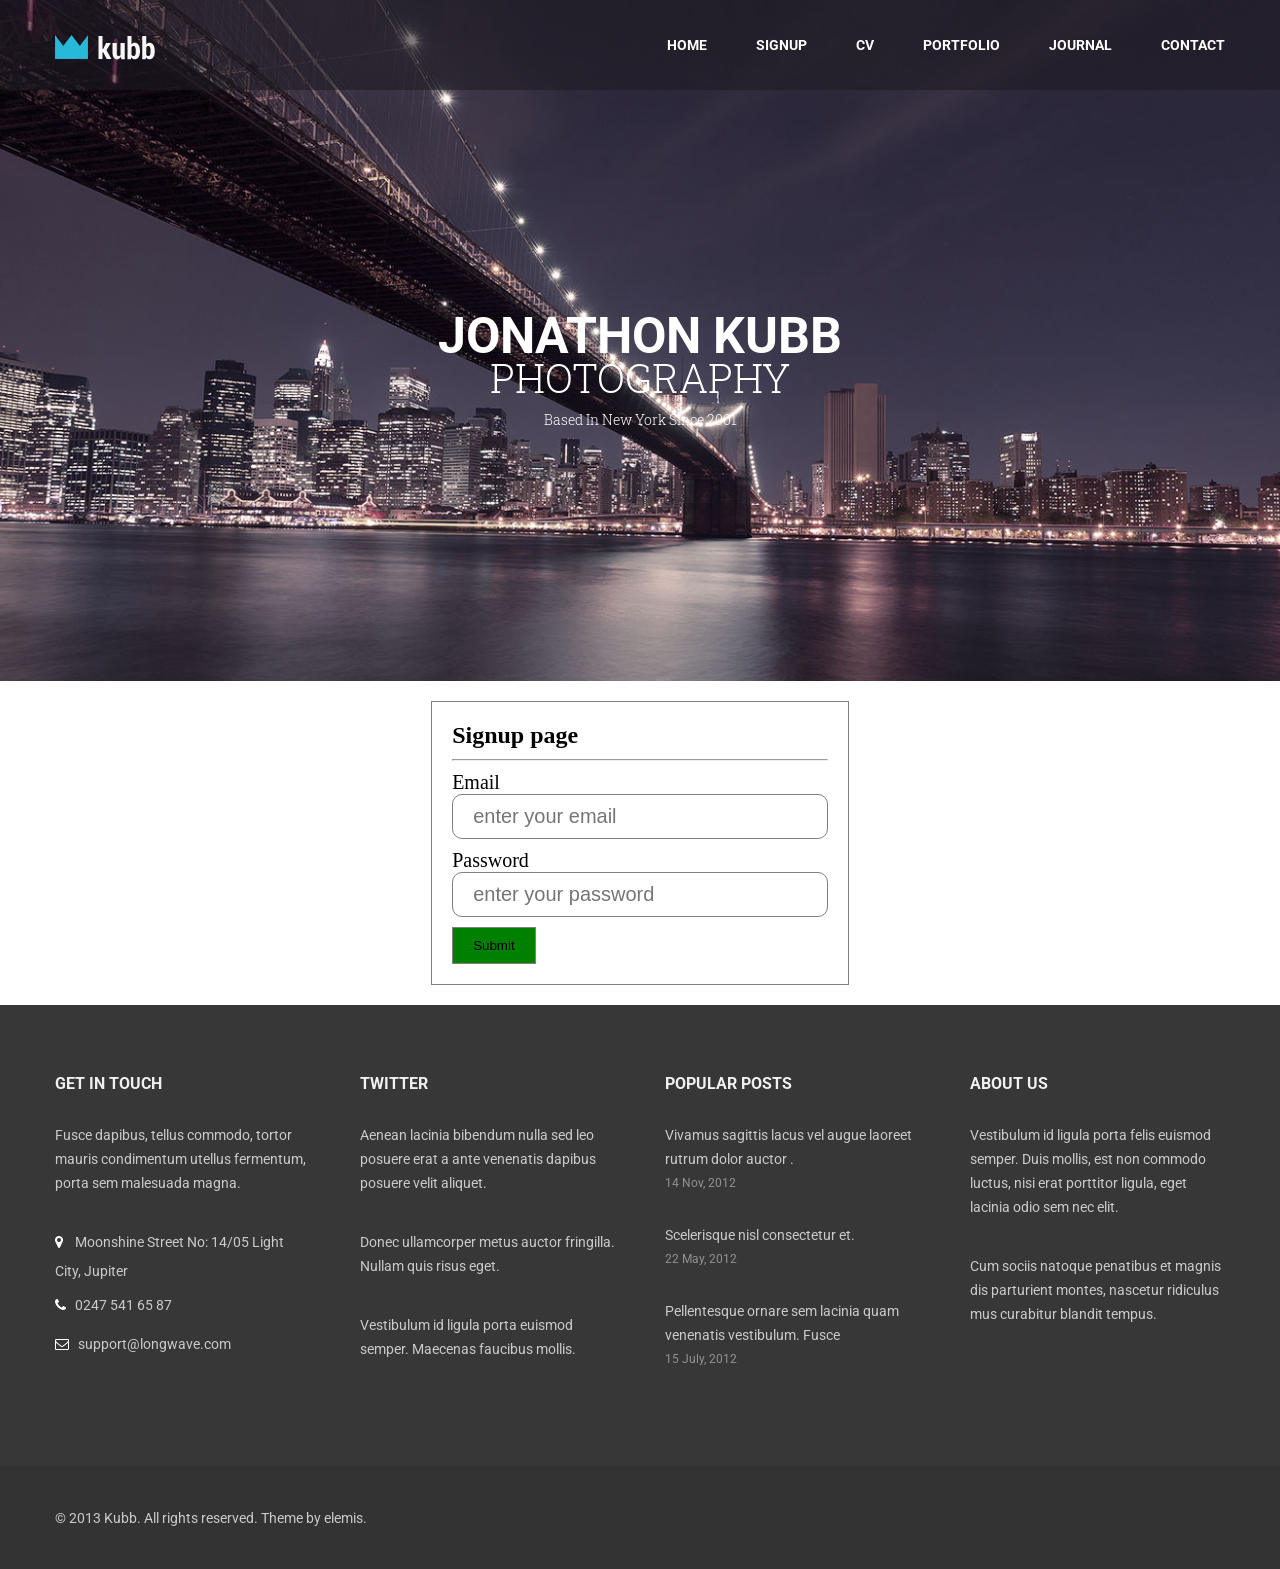
<file: signup.html>
<!DOCTYPE html>
<html lang="en">

<head>
    <meta charset="UTF-8">
    <meta http-equiv="X-UA-Compatible" content="IE=edge">
    <meta name="viewport" content="width=device-width, initial-scale=1.0">
    <title>kubb project</title>
    <link rel="icon" href="favicon.ico">
    <link rel="stylesheet" href="https://cdnjs.cloudflare.com/ajax/libs/font-awesome/4.7.0/css/font-awesome.css" integrity="sha512-5A8nwdMOWrSz20fDsjczgUidUBR8liPYU+WymTZP1lmY9G6Oc7HlZv156XqnsgNUzTyMefFTcsFH/tnJE/+xBg==" crossorigin="anonymous" referrerpolicy="no-referrer" />
    <link rel="preconnect" href="https://fonts.googleapis.com">
    <link rel="preconnect" href="https://fonts.gstatic.com" crossorigin>
    <link href="https://fonts.googleapis.com/css2?family=Lato:wght@300;400&family=Open+Sans:ital,wght@0,300;0,400;0,500;0,700;1,600&family=Oswald:wght@400;500;600;700&family=Roboto+Slab:wght@300;400;600;700;800;900&family=Roboto:wght@300;400;500;700;900&display=swap" rel="stylesheet">
    <link rel="stylesheet" href="css/style.css">
</head>

<body>
    <!-- ============================= nav section start ========================= -->

    <section id="nav">
        <div class="container">
            <div class="menu_main">
                <div class="menu_logo">
                    <img src="images/logo.png" alt="logo">
                </div>
                <div class="menu_list">
                    <ul>
                        <li><a href="#">home</a></li>
                        <li><a href="signup.html">Signup</a></li>
                        <li><a href="cv.html">CV</a></li>
                        <li><a href="portfolio.html">portfolio</a></li>
                        <li><a href="journal.html">journal</a></li>
                        <li><a href="contact.html">contact</a></li>
                    </ul>
                </div>
            </div>

        </div>
    </section>

    <!-- =====================nav section end================ -->

    <!-- ====================== banner section start ===================== -->
    <section id="banner">
        <div class="banner_text">
            <h1>Jonathon Kubb</h1>
            <h2>Photography</h2>
            <p>Based in New York since 2001</p>
        </div>
    </section>
    <!-- ====================== banner section end ======================= -->

    <section id="signup">
        <div class="card">
            <h2>Signup page</h2>
            <hr style="margin-top: 10px;">
            <form action="">
                <div style="margin-top:10px">
                    <label for="">Email</label>
                    <input type="text" placeholder="enter your email" class="form-control">
                </div>

                <div style="margin-top:10px">
                    <label for="">Password</label>
                    <input type="password" placeholder="enter your password" class="form-control">
                </div>
                <div style="margin-top:10px"></div>
                     <button class="btn-success">Submit</button>
                </div>
            </form>
        </div>

    </section>

    <!-- ============================== footer section start =====================  -->
    <section id="footer">
        <div class="container">
            <div class="footer_main">
                <div class="footer_item1">
                    <h2>Get In Touch</h2>
                    <p>Fusce dapibus, tellus commodo, tortor mauris condimentum utellus fermentum, porta sem malesuada
                        magna. </p>

                    <ul>
                        <li><i class="fa fa-map-marker" aria-hidden="true"></i> Moonshine Street No: 14/05
                            Light City, Jupiter </li>

                        <li><i class="fa fa-phone" aria-hidden="true"></i>0247 541 65 87</li>
                        <li><i class="fa fa-envelope-o" aria-hidden="true"></i>support@longwave.com</li>
                    </ul>

                </div>

                <div class="footer_item2">
                    <h2>twitter</h2>
                    <p>Aenean lacinia bibendum nulla sed leo posuere erat a ante venenatis dapibus posuere velit
                        aliquet.</p>

                    <p>Donec ullamcorper metus auctor fringilla. Nullam quis risus eget.</p>

                    <p>Vestibulum id ligula porta euismod semper. Maecenas faucibus mollis.</p>
                </div>


                <div class="footer_item3">
                    <h2>Popular Posts</h2>

                    <div class="footer_p">
                        <p>Vivamus sagittis lacus vel augue laoreet rutrum dolor auctor .</p>
                        <h6>14 Nov, 2012 </h6>
                    </div>

                    <div class="footer_p">
                        <p>Scelerisque nisl consectetur et.</p>
                        <h6>22 May, 2012 </h6>
                    </div>

                    <div class="footer_p">
                        <p> Pellentesque ornare sem lacinia quam venenatis vestibulum. Fusce </p>
                        <h6>15 July, 2012</h6>
                    </div>
                </div>

                <div class="footer_item4">
                    <h2>About Us</h2>
                    <p>Vestibulum id ligula porta felis euismod semper. Duis mollis, est non commodo luctus, nisi erat
                        porttitor ligula, eget lacinia odio sem nec elit. </p>

                    <p>Cum sociis natoque penatibus et magnis dis parturient montes, nascetur ridiculus mus curabitur
                        blandit tempus.</p>
                </div>

            </div>
        </div>
    </section>

    <!-- ============================== footer section end ========================= -->

    <!-- ======================== copy right part ================= -->

    <section id="copy_right">
        <div class="container">
            <p>© 2013 Kubb. All rights reserved. Theme by elemis.</p>
        </div>

    </section>
</body>

</html>
</file>
<file: css/style.css>
* {
    margin: 0;
    padding: 0;
    outline: 0;
    box-sizing: border-box;
}

ul,
ol {
    list-style-type: none;
}

a {
    text-decoration: none;
}

img {
    vertical-align: middle;
}

.container {
    width: 1170px;
    margin: 0 auto;
}

/* ================== nav css start ==============*/

#nav {
    background: rgba(30, 27, 36, 0.575);
    position: absolute;
    width: 100%;
}

.menu_main {
    display: flex;
    justify-content: space-between;
}

.menu_logo {
    padding-top: 35px;
}



.menu_list {
    line-height: 90px;
}

.menu_list ul li {
    display: inline-block;
    padding-left: 45px;
}

.menu_list ul li a {
    font-family: 'Roboto', sans-serif;
    font-size: 14px;
    font-weight: 700;
    line-height: 24px;
    color: white;
    text-transform: uppercase;
    transition: 0.4s;
}

.menu_list ul li a:hover {
    color: #26a9c7;
}

/* =========================== banner part start ========================= */

#banner {
    background: url(../images/banner.jpg) no-repeat center;
    background-size: cover;
    padding-top: 325px;
    padding-bottom: 250px;
}

.banner_text {
    text-align: center;
}

.banner_text h1 {
    font-family: 'Roboto', sans-serif;
    font-size: 50px;
    line-height: 22px;
    font-weight: 700;
    color: white;
    text-transform: uppercase;
}

.banner_text h2 {
    font-family: 'Roboto Slab', serif;
    font-size: 40px;
    line-height: 22px;
    font-weight: 300;
    color: white;
    text-transform: uppercase;
    padding-top: 20px;
}

.banner_text p {
    font-family: 'Roboto Slab', serif;
    font-size: 14px;
    line-height: 22px;
    font-weight: 300;
    color: white;
    text-transform: capitalize;
    padding-top: 20px;
}


/* ========================= about part start ==================== */

.about_text {
    text-align: center;
    margin: 80px 0;
}

.about_text h2 {
    font-family: 'Roboto Slab', serif;
    font-size: 30px;
    line-height: 22px;
    font-weight: 300;
    color: #444444;
    text-transform: capitalize;
}

.about_text p {
    font-family: 'Roboto Slab', serif;
    font-size: 14px;
    line-height: 22px;
    font-weight: 400;
    color: #666666;
    padding-top: 30px;
}

/* ==================== service part start=============== */
#service {
    margin-bottom: 80px;
}

.service_header {
    text-align: center;
}

.service_header h2 {
    font-family: 'Roboto', sans-serif;
    font-size: 18px;
    line-height: 22px;
    font-weight: 700;
    color: #444444;
    text-transform: uppercase;
}

.service_main {
    display: flex;
    justify-content: space-between;
    margin-top: 30px;
}

.service_item {
    width: 370px;
    border: 1px solid #e3e3e3;
    padding: 15px;
}

.service_photo img {
    width: 100%;
}

.service_text {
    text-align: center;
}

.service_text h2 {
    font-family: 'Roboto Slab', serif;
    font-size: 17px;
    line-height: 22px;
    font-weight: 700;
    color: #444444;
    padding-top: 30px;
    text-transform: capitalize;
}

.service_text p {
    font-family: 'Roboto', sans-serif;
    font-size: 14px;
    line-height: 22px;
    font-weight: 400;
    color: #666666;
    padding-top: 15px;
}

/* =================== portfolio part start ================= */

#portfolio {
    padding: 50px 0;
    background: #2c2c2c;
}

.common_head {
    text-align: center;
}

.common_head h2::after {
    position: absolute;
    content: '';
    top: 10px;
    left: -120px;
    width: 100px;
    height: 1px;
    background: #535353;

}

.common_head h2::before {
    position: absolute;
    content: '';
    top: 10px;
    right: -120px;
    width: 100px;
    height: 1px;
    background: #535353;

}

.common_head h2 {
    font-family: 'Roboto', sans-serif;
    font-size: 18px;
    line-height: 22px;
    font-weight: 700;
    color: #f2d6db;
    text-transform: uppercase;
    display: inline;
    position: relative;
}

.portfolio_main {
    display: flex;
    margin-top: 44px;
}

.portfolio_item {
    width: 25%;
}

.portfolio_item img {
    width: 100%;
}

.portfolio_button {
    text-align: center;
    margin-top: 60px;
}

.portfolio_button a {
    display: inline-block;
    color: #a6a6a6;
    font-family: 'Roboto', sans-serif;
    font-size: 14px;
    line-height: 22px;
    font-weight: 400;
    text-transform: uppercase;
    border: 1px solid #797979;
    padding: 17px 14px;
}

.portfolio_button i {
    padding-right: 5px;
}

/* ===================== journal part start =====================  */

#journal {
    background: #f9f9f9;
    padding-bottom: 80px;
}

.journal_padding {
    padding-top: 75px;
}

.journal_padding h2 {
    color: #444444;
}

.journal_main {
    display: flex;
    justify-content: space-between;
    padding-top: 30px;
}

.journal_item {
    width: 370px;
    border: 1px solid #e3e3e3;
}

.journal_heading {
    text-align: center;
    padding: 25px 0;
}

.journal_heading h2 {
    font-family: 'Roboto Slab', serif;
    font-size: 15px;
    line-height: 22px;
    font-weight: 700;
    color: #444444;
    text-transform: capitalize;
}

.journal_heading p {
    font-family: 'Roboto', sans-serif;
    font-size: 12px;
    line-height: 22px;
    font-weight: 400;
    color: #999999;
}

.journal_photo img {
    width: 100%;
}

.journal_footer {
    text-align: left;
}

.journal_footer p {
    font-family: 'Roboto', sans-serif;
    font-size: 14px;
    line-height: 22px;
    font-weight: 400;
    color: #666666;
    padding: 25px;
}

.journal_footer_last {
    display: flex;
    justify-content: space-between;
    padding: 0 25px;
    padding-bottom: 30px;
}

.journal_footer_last_left p {
    position: relative;
    font-family: 'Roboto', sans-serif;
    font-size: 11px;
    line-height: 22px;
    font-weight: 400;
    color: #999999;
    text-transform: uppercase;
}

.journal_footer_last_left p::after {
    position: absolute;
    content: '';
    top: 20px;
    left: 0;
    width: 104px;
    height: 1px;
    background: #26a9c7;
}

.journal_footer_last_right {
    text-align: center;
}

/* ============================= service part start ===================== */

#about_service {
    padding-bottom: 80px;
    background: #f9f9f9;
}

.about_service_main {
    display: flex;
    justify-content: space-between;
}

.about_service_left {
    width: 570px;
}

.about_service_right {
    width: 570px;
}

.common_header {
    padding-bottom: 30px;
}

.common_header h2 {
    font-family: 'Roboto', sans-serif;
    font-size: 18px;
    line-height: 22px;
    font-weight: 700;
    color: #444444;
    text-transform: uppercase;
    position: relative;
}

.common_header h2::after {
    position: absolute;
    content: '';
    top: 10px;
    left: 185px;
    width: 100px;
    height: 2px;
    background: #d9d9d9;
}

.about2_main {
    display: flex;
    justify-content: space-between;
}

.about2_photo {
    width: 196px;
}

.about2_photo img {
    width: 100%;
}

.about2_text {
    width: 345px;
}

.about2_text h2 {
    font-family: 'Roboto Slab', serif;
    font-size: 18px;
    line-height: 28px;
    font-weight: 300;
    color: #666666;
    text-transform: capitalize;
    padding-bottom: 30px;
}

.about2_text p {
    font-family: 'Roboto', sans-serif;
    font-size: 14px;
    line-height: 24px;
    font-weight: 400;
    color: #666666;
}


.service2_item {
    display: flex;
    padding-bottom: 20px;
}

.service2_text {
    padding-left: 30px;
}

.service2_text h2 {
    padding-bottom: 17px;
    font-family: 'Roboto Slab', serif;
    font-size: 17px;
    line-height: 22px;
    font-weight: 700;
    color: #444444;
}


.service2_text p {
    font-family: 'Roboto', sans-serif;
    font-size: 14px;
    line-height: 22px;
    font-weight: 400;
    color: #666666;
}

/* ============== footer part start =========== */

#footer {
    background: #373737;
    padding: 68px 0;
}

.footer_main {
    display: flex;
    justify-content: space-between;
}

.footer_item1 {
    width: 255px;
}

.footer_item1 h2 {
    font-family: 'Roboto', sans-serif;
    font-size: 16px;
    line-height: 22px;
    font-weight: 700;
    color: #f0f0f0;
    padding-bottom: 28px;
    text-transform: uppercase;
}


.footer_item1 p {
    font-family: 'Roboto', sans-serif;
    font-size: 14px;
    line-height: 24px;
    font-weight: 400;
    color: #cacaca;
    padding-bottom: 35px;
}

ul li i {
    padding-right: 9px;
    color: white;
    padding-bottom: 10px;
}

ul li {
    color: white;
    font-family: 'Roboto', sans-serif;
    font-size: 14px;
    line-height: 24px;
    font-weight: 400;
    color: #cacaca;
    padding-bottom: 10px;
}

/* ------------------- footer_item2 css ------------------ */


.footer_item2 {
    width: 255px;
}

.footer_item2 h2 {
    font-family: 'Roboto', sans-serif;
    font-size: 16px;
    line-height: 22px;
    font-weight: 700;
    color: #f0f0f0;
    padding-bottom: 28px;
    text-transform: uppercase;
}


.footer_item2 p {
    font-family: 'Roboto', sans-serif;
    font-size: 14px;
    line-height: 24px;
    font-weight: 400;
    color: #cacaca;
    padding-bottom: 35px;
}

/* --------------- footer_item3 ----------------  */


.footer_item3 {
    width: 255px;
}

.footer_p {
    padding-bottom: 27px;
}

.footer_item3 h2 {
    font-family: 'Roboto', sans-serif;
    font-size: 16px;
    line-height: 22px;
    font-weight: 700;
    color: #f0f0f0;
    padding-bottom: 28px;
    text-transform: uppercase;
}


.footer_item3 p {
    font-family: 'Roboto', sans-serif;
    font-size: 14px;
    line-height: 24px;
    font-weight: 400;
    color: #cacaca;
}

.footer_item3 h6 {
    font-family: 'Roboto', sans-serif;
    font-size: 12px;
    line-height: 25px;
    font-weight: 400;
    color: #929292;
}

/* ------------------ footer_item4 css --------------- */

.footer_item4 {
    width: 255px;
}

.footer_item4 h2 {
    font-family: 'Roboto', sans-serif;
    font-size: 16px;
    line-height: 22px;
    font-weight: 700;
    color: #f0f0f0;
    padding-bottom: 28px;
    text-transform: uppercase;
}


.footer_item4 p {
    font-family: 'Roboto', sans-serif;
    font-size: 14px;
    line-height: 24px;
    font-weight: 400;
    color: #cacaca;
    padding-bottom: 35px;
}

/* ===================== copy right css ============ */

#copy_right {
    padding: 40px 0;
    background: #333333;
}

#copy_right p {
    font-family: 'Roboto', sans-serif;
    font-size: 14px;
    line-height: 22px;
    font-weight: 400;
    color: #cacaca;
}

/* ================= end of code =========================== */

#signup {
    display: flex;
    justify-content: center;
    align-items: center;
    padding: 20px 0;
}

.form-control {
    width: 100%;
    padding: 10px 20px;
    border-radius: 10px;
    font-size: 20px;
    border: 1px solid gray;
    -webkit-border-radius: 10px;
    -moz-border-radius: 10px;
    -ms-border-radius: 10px;
    -o-border-radius: 10px;
}

label {
    font-size: 20px;
}

.card {
    padding: 20px;
    border: 1px solid gray;
}

.btn-success {
    padding: 10px 20px;
    border: 1px solid gray;
    background-color: green;
}
</file>
